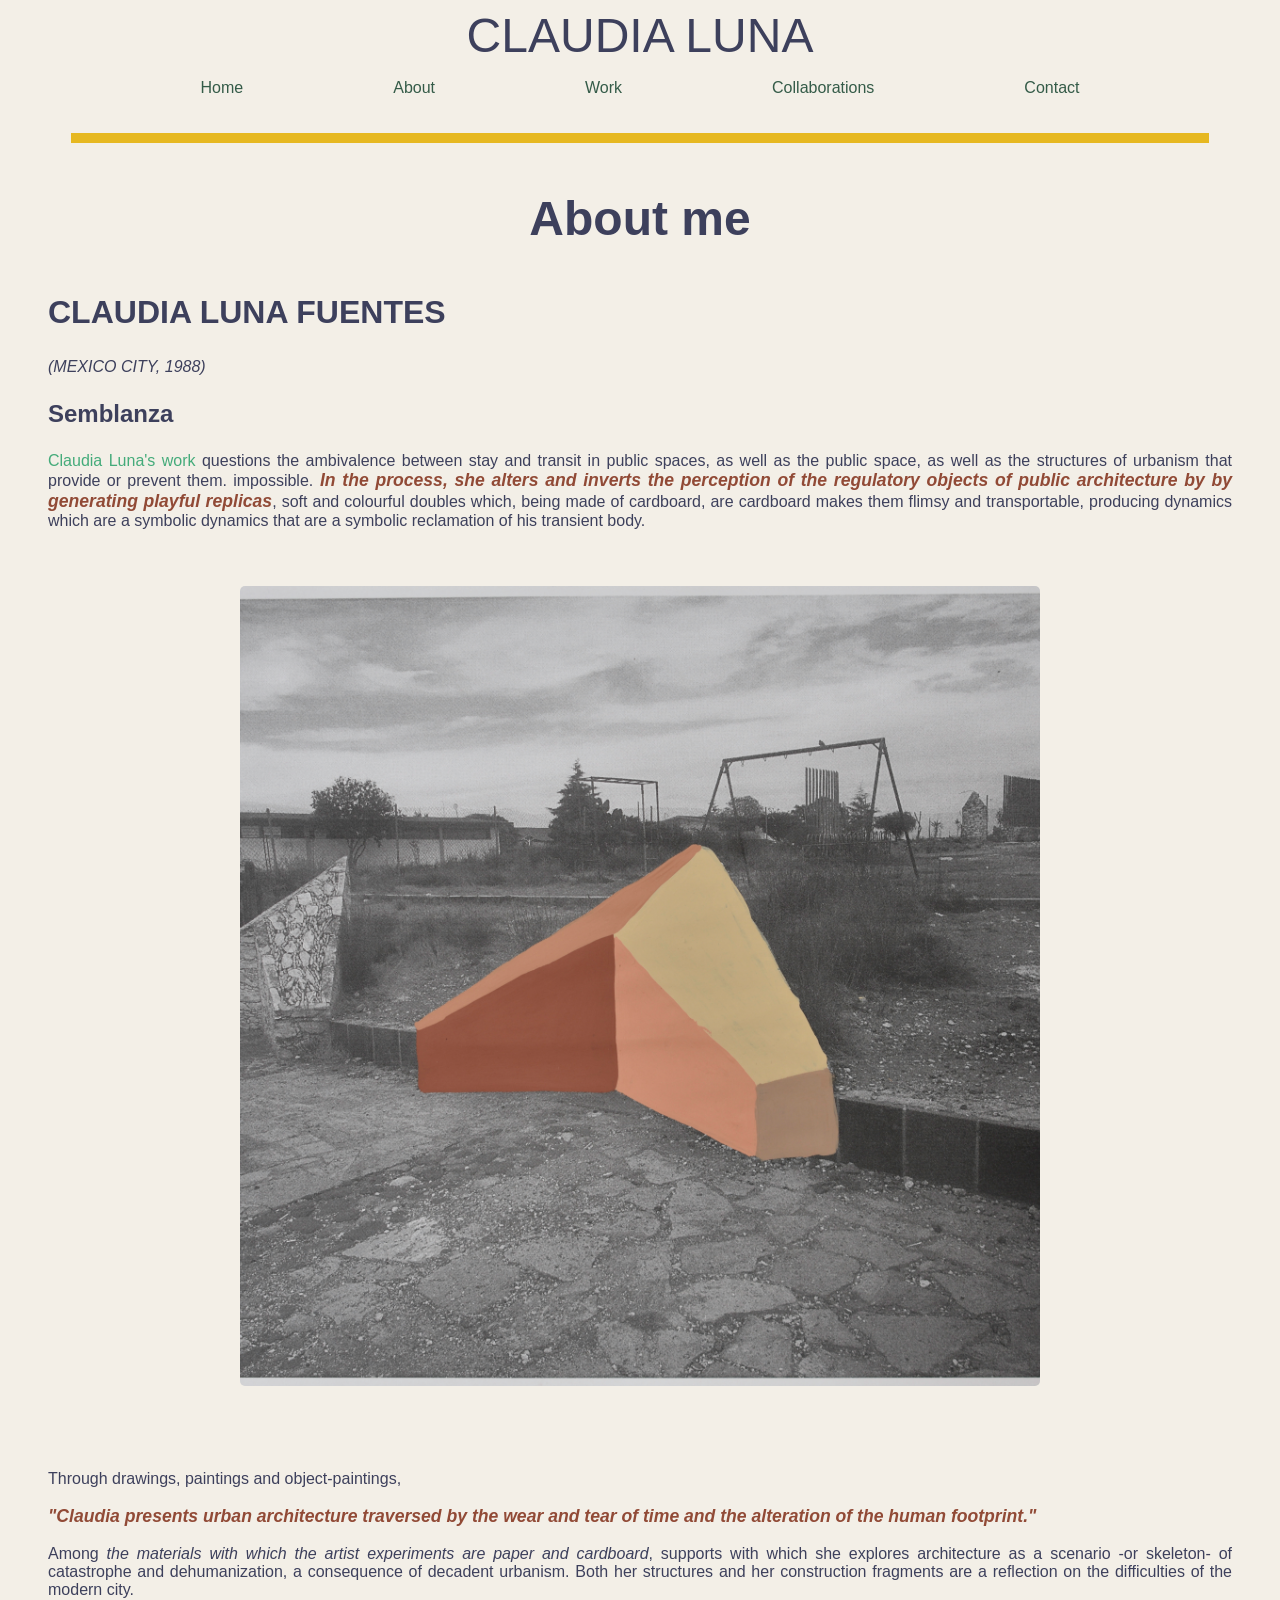
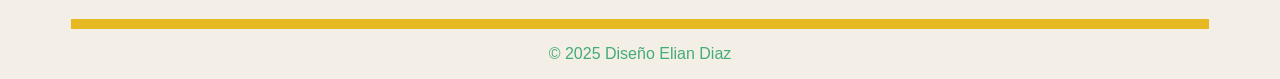
<file: aboutme.html>
<!DOCTYPE html>
<html lang="en">
<head>
    <meta charset="UTF-8">
    <meta name="viewport" content="width=device-width, initial-scale=1.0">
    <link href="fonts/fonts.css" rel="stylesheet">
    <link href="css/style.css" rel="stylesheet">
    
    <title>Document</title>
</head>
<body>
     <div class="titulo">CLAUDIA LUNA</div>
    
    <header class="mainHeader">
         <ul class="menu">
            <li><a href="index.html">Home</a></li>
            <li><a href="aboutme.html">About</a></li>
            <li><a href="work.html">Work</a></li>
            <li><a href="#">Collaborations</a></li>
            <li><a href="contact.html">Contact</a></li>
        </ul>
    </header>

     <div class="line"></div> <!-----hier ist die linie mit animation-->
    
     <section class="aboutme">
        <article>
            <h1>About me</h1> 
            <h2>CLAUDIA LUNA FUENTES</h2>
            <em>(MEXICO CITY, 1988)</em>
            
            <h3>Semblanza</h3>

            <div>
             
                <p class="textOne"><a href="https://www.instagram.com/claudia_lunaf/?hl=en"class="inst">Claudia Luna's work</a> questions the ambivalence
                 between stay and transit in public spaces, as well as the
                public space, as well as the structures of urbanism that provide or prevent them.
                impossible.<em><span class="brown"> In the process, she alters and inverts the perception of the regulatory objects of public architecture by
                by generating playful replicas</span></em>, soft and colourful doubles which, being made of cardboard,
                 are cardboard makes them flimsy and transportable, producing dynamics which are a symbolic
                dynamics that are a symbolic reclamation of his transient body. </p>
        
            </div>
            </article>
     </section>

     <section class="imMovement">
            <div class="movement">
        

            <img src="img/043.jpg" alt="block">
       
            </div>
     </section>


     <section>

        <article class="secondText">
            <p>Through drawings, paintings and object-paintings,<br><br><em><span class="brown"> "Claudia presents urban architecture 
                traversed by the wear and tear of time and the alteration of the human footprint."</span></em><br><br>
            Among <em>the materials with which the artist experiments are paper and cardboard</em>, supports
             with which she explores architecture as a scenario -or skeleton- of catastrophe and dehumanization, 
             a consequence of decadent urbanism. Both her structures and her construction fragments are a reflection on the difficulties of the modern city.
                
                </p>
        </article>
     </section>
               
        <div class="line"></div> <!-----hier ist die linie mit animation-->

    
</body>
<footer >
        <p class="foot"><a href="https://www.instagram.com/sweet_absinth/?igsh=MWR6emZ6NDg2ZjllYw%3D%3D&utm_source=qr">&copy; 2025 Diseño Elian Diaz</a></p>
</footer>   
 
</html>
</file>
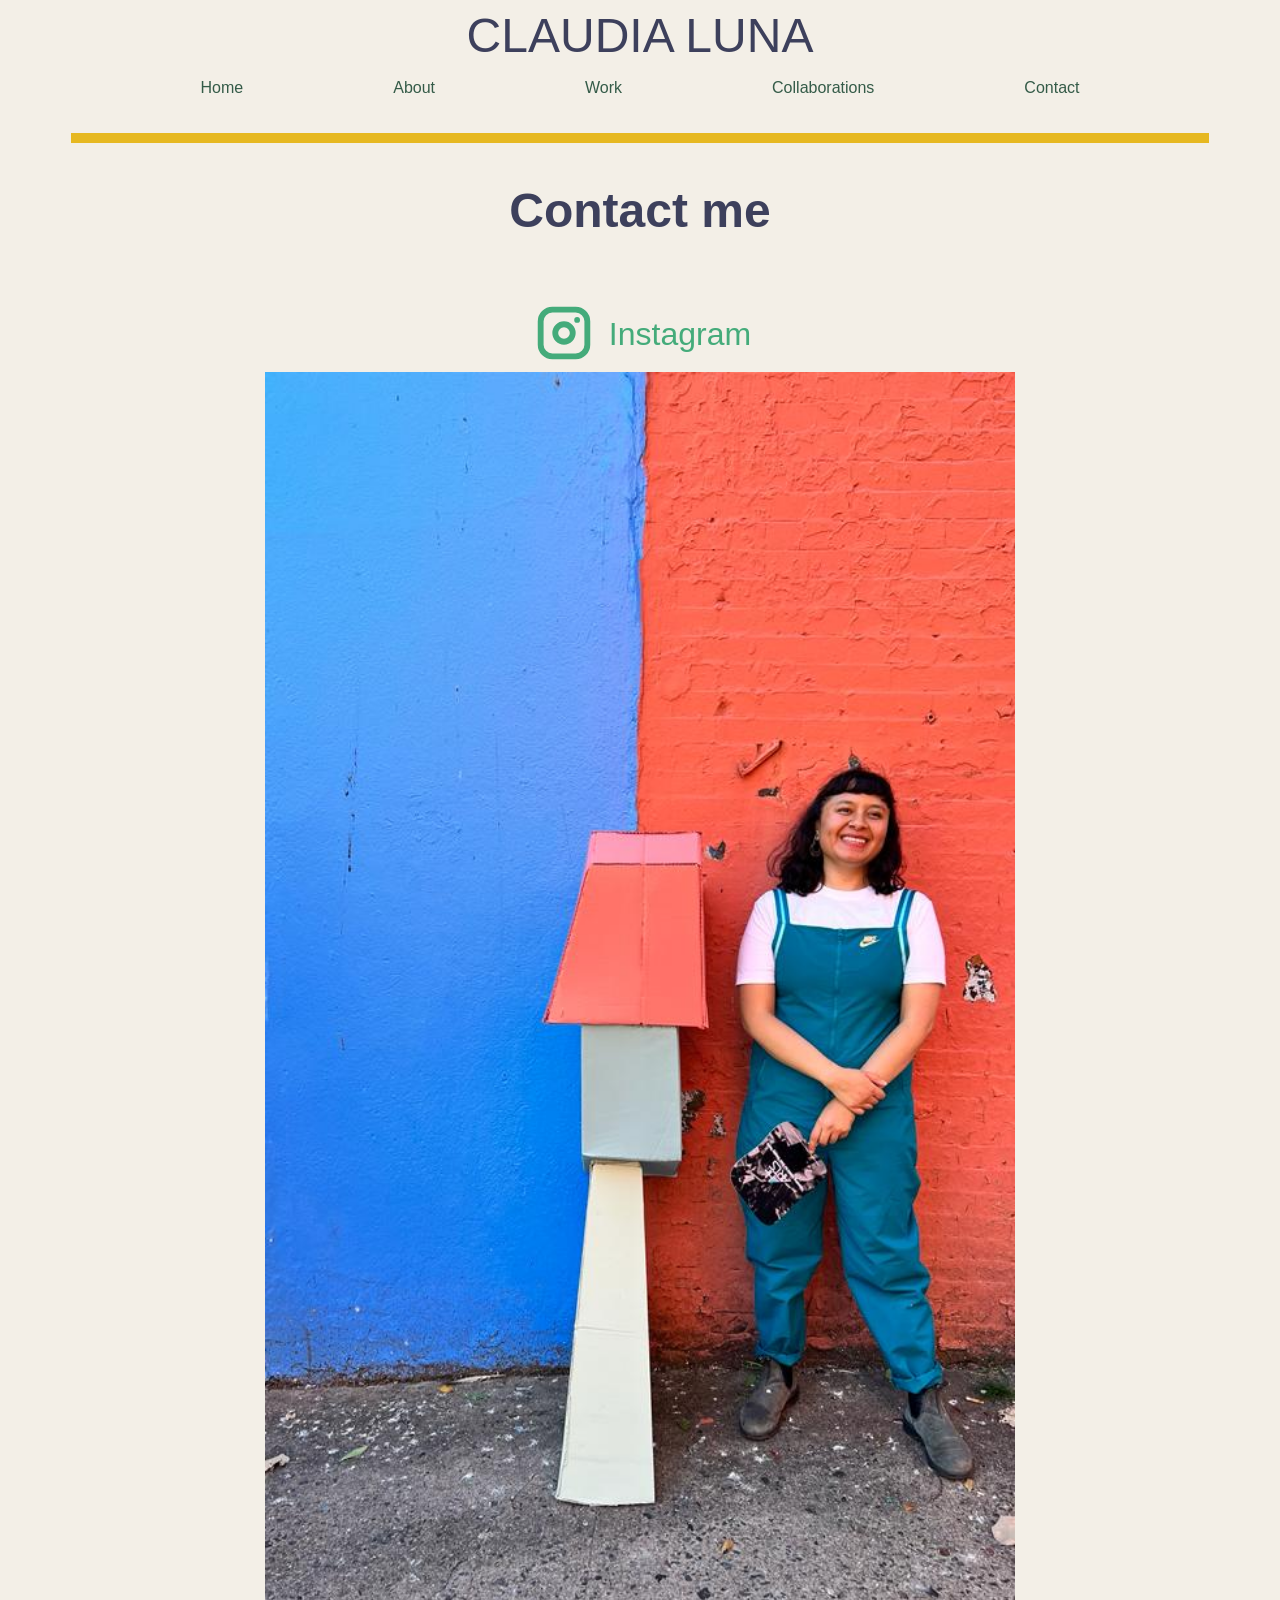
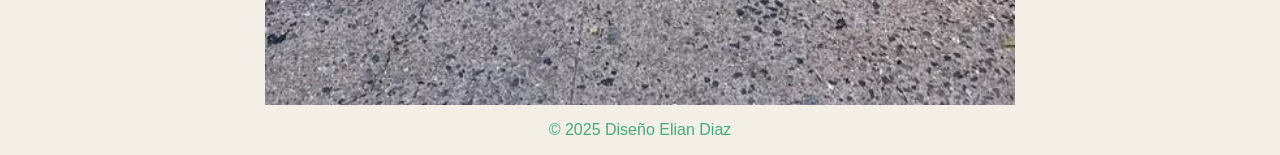
<file: contact.html>
<!DOCTYPE html>
<html lang="en">
<head>
    <meta charset="UTF-8">
    <meta name="viewport" content="width=device-width, initial-scale=1.0">
     <link href="fonts/fonts.css" rel="stylesheet">
    <link href="css/style.css" rel="stylesheet">
    <title>Document</title>
</head>
<body>
    <div class="titulo">CLAUDIA LUNA</div>
      
    <header class="mainHeader">
       <ul class="menu">
            <li><a href="index.html">Home</a></li>
            <li><a href="aboutme.html">About</a></li>
            <li><a href="work.html">Work</a></li>
            <li><a href="#">Collaborations</a></li>
            <li><a href="contact.html">Contact</a></li>
        </ul>
    </header>
        
        <div class="line"></div> <!-----hier ist die linie mit animation-->
    
<section class="contact-section">
    <h1>Contact me</h1>

    <a href="https://www.instagram.com/claudia_lunaf/?hl=en" 
       class="insta-link" target="_blank" 
       rel="noopener noreferrer">

        <span class="insta-icon">
            <svg xmlns="http://www.w3.org/2000/svg" width="24" height="24"
            viewBox="0 0 24 24" fill="none" stroke="currentColor"
            stroke-width="2" stroke-linecap="round" stroke-linejoin="round"
            class="icon icon-tabler icons-tabler-outline icon-tabler-brand-instagram">
                <path stroke="none" d="M0 0h24v24H0z" fill="none"/>
                <path d="M4 8a4 4 0 0 1 4 -4h8a4 4 0 0 1 4 4v8a4 4 0 0 1 -4 4h-8a4 4 0 0 1 -4 -4l0 -8" />
                <path d="M9 12a3 3 0 1 0 6 0a3 3 0 0 0 -6 0" />
                <path d="M16.5 7.5v.01" />
            </svg>
        </span>

        <span class="insta-text">Instagram</span>

    </a>
</section>

        
    <div class="containerContact">
        
        <img src="img/ClaudiaLuna.jpg" alt="Picture of ClaudiaLuna">
            
          </div>
     </section>



    
</body>
  <footer >
        <p class="foot"><a href="https://www.instagram.com/sweet_absinth/?igsh=MWR6emZ6NDg2ZjllYw%3D%3D&utm_source=qr">&copy; 2025 Diseño Elian Diaz</a></p>
</footer> 
</html>
</file>
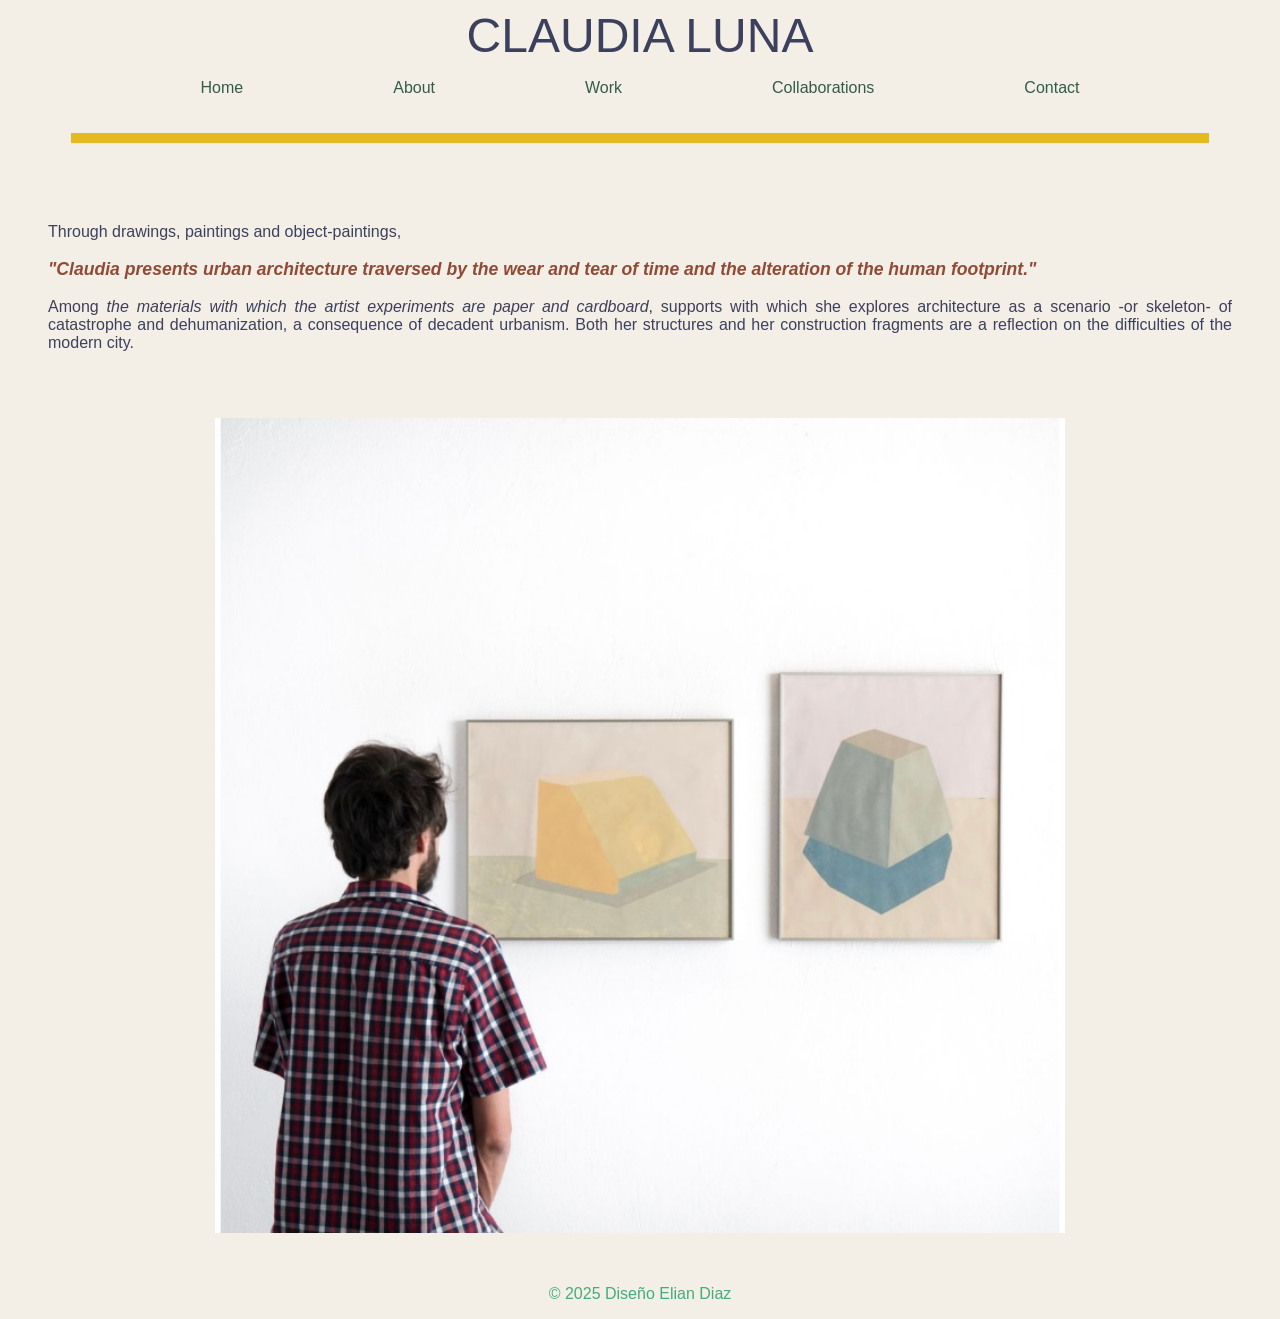
<file: work.html>
<!DOCTYPE html>
<html lang="en">
<head>
    <meta charset="UTF-8">
    <meta name="viewport" content="width=device-width, initial-scale=1.0">
     <link href="fonts/fonts.css" rel="stylesheet">
     <link href="css/style.css" rel="stylesheet">
    <title>Document</title>
</head>
<body>
    <div class="titulo">CLAUDIA LUNA</div>
      
    <header class="mainHeader">
         <ul class="menu">
            <li><a href="index.html">Home</a></li>
            <li><a href="aboutme.html">About</a></li>
            <li><a href="work.html">Work</a></li>
            <li><a href="#">Collaborations</a></li>
            <li><a href="contact.html">Contact</a></li>
        </ul>
    </header>
        
        <div class="line"></div> <!-----hier ist die linie mit animation-->
    
    

     <section>

        <article class="secondText">
            <p>Through drawings, paintings and object-paintings,<br><br><em><span class="brown"> "Claudia presents urban architecture 
                traversed by the wear and tear of time and the alteration of the human footprint."</span></em><br><br>
            Among <em>the materials with which the artist experiments are paper and cardboard</em>, supports
             with which she explores architecture as a scenario -or skeleton- of catastrophe and dehumanization, 
             a consequence of decadent urbanism. Both her structures and her construction fragments are a reflection on the difficulties of the modern city.
                
                </p>
        </article>
     </section>



     <section>

        <div class="containerSlide">
        
        <ul>
          <li><img src="img/IMG_4517.jpg" alt="pic"></li> 
         <li><img src="img/IMG_5016.jpg" alt="pic"></li>   
         <li><img src="img/IMG_5015.jpg" alt="pic"></li>   
         <li><img src="img/IMG_5017.jpg" alt="pic"></li>   
        </ul>
            
          </div>
     </section>



    
</body>
<footer >
        <p class="foot"><a href="https://www.instagram.com/sweet_absinth/?igsh=MWR6emZ6NDg2ZjllYw%3D%3D&utm_source=qr">&copy; 2025 Diseño Elian Diaz</a></p>
</footer> 
</html>
</file>
<file: fonts/fonts.css>
.poppins-regular {
    font-family: "Poppins", sans-serif;
    font-weight: 400;
    font-style: normal;
  }
  
  .poppins-medium {
    font-family: "Poppins", sans-serif;
    font-weight: 500;
    font-style: normal;
  }
  
.poppins-bold {
    font-family: "Poppins", sans-serif;
    font-weight: 700;
    font-style: normal;
  }
  
  .poppins-extrabold {
    font-family: "Poppins", sans-serif;
    font-weight: 800;
    font-style: normal;
  }
  
  .poppins-black {
    font-family: "Poppins", sans-serif;
    font-weight: 900;
    font-style: normal;
  }
  
  .poppins-thin-italic {
    font-family: "Poppins", sans-serif;
    font-weight: 100;
    font-style: italic;
  }
  
  .poppins-extralight-italic {
    font-family: "Poppins", sans-serif;
    font-weight: 200;
    font-style: italic;
  }
</file>
<file: css/style.css>
:root {
--textArticle:'Poppins', helvetica, sans-serif;
--textTitle:hsl(234, 20%, 30%);
--textColorArticle:hsl(234, 20%, 30%);
--ankerDeko:hsl(151, 43%, 47%);
--highlightText:hsl(13, 46%, 39%);
--sizeFontText:clamp(2rem, 0.46 + 5.44vw 4rem);
--backgroundC:hsl(40, 35%, 93%);    
}


body {
    background-color: hsl(40, 35%, 93%);
    font-family: 'Poppins', helvetica, sans-serif;
    color: var(--textColorArticle);
    
}
.titulo  {font-size: xxx-large;
color:var(--textTitle);
text-align: center;
}

.mainHeader{
  
   align-items: center;
}
.mainHeader li:hover {
    display: block;
}

ul {
    list-style: none;
    text-align: center;
}

h1 {
    font-size: xxx-large;
    color:var(--textTitle);
    text-align: center;
}

h2 {
    font-size: xx-large;
}
h3 {
    font-size: x-large;
}
p {
    font-size: clamp(2rem, 0.46 + 5.44vw 4rem);
}

.menu {
    display:flex;
    flex-wrap: wrap;
    flex-direction:row;
    justify-content: center;
    gap:15px;
    
}
.menu a {
    color: hsl(151, 27%, 28%);
    text-decoration:none;
    
}

.menu a:hover, .menu a:focus {
    color: hsl(13, 68%, 63%);
    text-decoration:underline;
}



/*------------------animated line-------------------*/

.line {
    display:flex;
    width:100vw;
    height: 10px;
    align-self: center;
    margin-top: 50px;
    background-color:var(--ankerDeko);
    animation-name:lauf;
    animation-duration:10s;
    animation-iteration-count:infinite;
    animation-fill-mode:forwards;
}

    @keyframes lauf {
        0% { background-color:rgb(242, 204, 143); transform: translateY(0);}
        25% { background-color:rgb(129, 178, 154); transform: translateY(0);}
        40% { background-color: rgb(61, 64, 91); transform: translateY(0);}
        50% { background-color: rgb(224, 122, 95); transform: translateY(0);}
        100% { background-color: rgb(230, 184, 33); transform: translateY(0);}
    
    }


/* --------------------------------------about me-----------------------------------------------------*/


.aboutme {
    margin-left: 40px;
    margin-right: 40px;
}

.brown {
    color:var(--highlightText);
    font-size:1.1rem;
    font-weight:900;
}
.inst {
    text-decoration: none;
    color:var(--ankerDeko);
}

/*-----------------------work/--------------------------------------------------------*/

.row {
    margin-top:50px;
    display:flex;
    flex-wrap:wrap;
    padding:0 4px;
}

.column {
   
    flex:100%;
    max-width: 100%;
    padding: 0, 4px;
}

.column img {
    width:100%;
    vertical-align: middle;
    margin-top: 2px;
}

.imMovement {
    
    display: flex;
    justify-content: center;
    align-items: center;
    background-color:var(--backgroundC);
    border:30px var(--backgroundC);
}

.movement img {
    margin-top: 40px;
    border-radius:5px;
    width:700px;
    height:700px;
    object-fit:cover;
    object-position:center;
    transition: all 5.3s;

}

.movement img:hover {
    object-position: 100%;
}

/*-------------------------------------------Slide gallery------------------------*/

.containerSlide {
    
    width: 750px;
    height: auto;
     margin:50px auto 0;
    overflow: hidden;
    margin-left: 30%;
    }

.containerSlide ul {
    display: flex;
    padding:0;
    width: 400%;
    animation: slide 16s infinite alternate ease-in-out;
}

.containerSlide li {
    list-style: none;
    width: 100%;

}

.containerSlide img {
    width: 100%;
}

@keyframes slide {
    0% {margin-left: 0%;}
    20% {margin-left: 0%;}
    25% {margin-left: -100%;}
    45% {margin-left: -100%;}
    50% {margin-left: -200%;}
    70% {margin-left: -200%;}
    75% {margin-left: -300%;}
    95% {margin-left: -300%;}
}

.secondText {

    margin-left: 40px;
    margin-right: 40px;
    margin-top: 80px;
    text-align:justify;
}

/*--------------------------------------Contact---------------------------*/


.contact-section {
    display: flex;
    flex-direction: column;
    align-items: center;   /* centra horizontal */
    justify-content: center;
    gap: 20px;
    text-align: center;
}

.insta-link {
    display: flex;
    align-items: center;
    justify-content: center; /* centra icono + texto */
    gap: 10px;
    text-decoration: none;
    color: var(--ankerDeko);
}

/*---------------------------------footer---------------------------------*/

.foot  a  {
    display: flex;
    justify-content: center;
    align-items: center;
    margin-top: 50px;
    font-size:1rem;
    color: var(--ankerDeko);
    text-decoration: none;
    margin-top: 1rem;
    
}
/*-------------------------Media Queries--------------------------------*/

@media(min-width:320px){
    .menu {
        display: flex;
        flex-direction:column;
        justify-content: center;
        
    }
    .row {
        border:5px;

     }
  
   .imMovement {                 
        display: flex;
        flex:1;
        justify-content: center;
        align-items: center;
        background-color:var(--backgroundC);
        border:30px, var(--backgroundC);
    }
    
    .movement img {
        margin-top: 40px;
        width:60%;
        height:60%;
    
 
    }

    .containerSlide {


        width:550px;
        margin-left:100px;

    
    }
    .insta-icon svg {
        width: 70px;
        height: 70px;
    }
}
    .containerContact {
        width: 100%;
        display: flex;
        justify-content: center;
        margin: 0 auto;
    }

    .containerContact img {
        width: 90%;
        height: auto;
    }



  @media(min-width:375px) {
    .column {
        
        flex:50%;
        max-width: 50%;
        }

    ul.menu {
 
        display: flex;
        flex-direction: column;
        align-items: center;
        padding: 0;
    }

    
    .line {
        width: 90%;
        margin: 20px auto 0;
    }

     .aboutme {
        text-align:center;
        justify-items:center ;
     }
     .textOne {
        text-align:justify;
     }
   
    .imMovement {
        display: flex;
        flex:1;
        justify-content: center;
        align-items: center;
        background-color:var(--backgroundC);
        border:30px, var(--backgroundC);
    }
    .movement img {
        margin-top: 40px;
        width:300px;
        height:300px;

    }

    .containerSlide {
        
        width:300px;
        margin-left: 35px;
        
    }}
   
 

@media(min-width:680px) {
    .menu  {
        display: flex;
        flex-direction:column;
        justify-content:center;
        padding:0 50px;
        
    }

    .column {
        
        flex:25%;
        max-width: 25%;
    }

   
    .aboutme {
        text-align:justify;
     }

     .imMovement {
        display: flex;
        flex:1;
        justify-content: center;
        align-items: center;
        background-color:var(--backgroundC);
        border:30px, var(--backgroundC);
    }
    .movement img {
        margin-top: 40px;
        width:600px;
        height:600px;

    }
    .containerSlide {
        width:600px;
        height: auto;
        margin:50px auto 0;
        overflow: hidden;
      
    
    }
    .containerSlide img{
       width: 100%;
       justify-content: center;
    
    }

    .containerContact {
        width: 100%;
        display: flex;
        justify-content: center;
        margin: 0 auto;
    }

    .containerContact img {
        width: 70%;
        height: auto;
    }
}

/* ---- 1180px ---- */
@media(min-width:1180px) {

    .mainHeader {
        display: flex;
        justify-content:center;
    }

    ul.menu {
        flex-direction: row;
        justify-content: space-between;
        gap: 150px;
    }

    .movement img {
        width:800px;
        height:800px;
    }

    .containerSlide {
        width:850px;
    }

    .containerContact img {
        width:750px;
    }

    .insta-text {
        display: inline;
        font-size:2rem;
    }
}

/* ---- MOBILE/TABLET ---- */
@media (max-width: 1179px) {
    .insta-text {
        display: none;
    }
}
</file>
